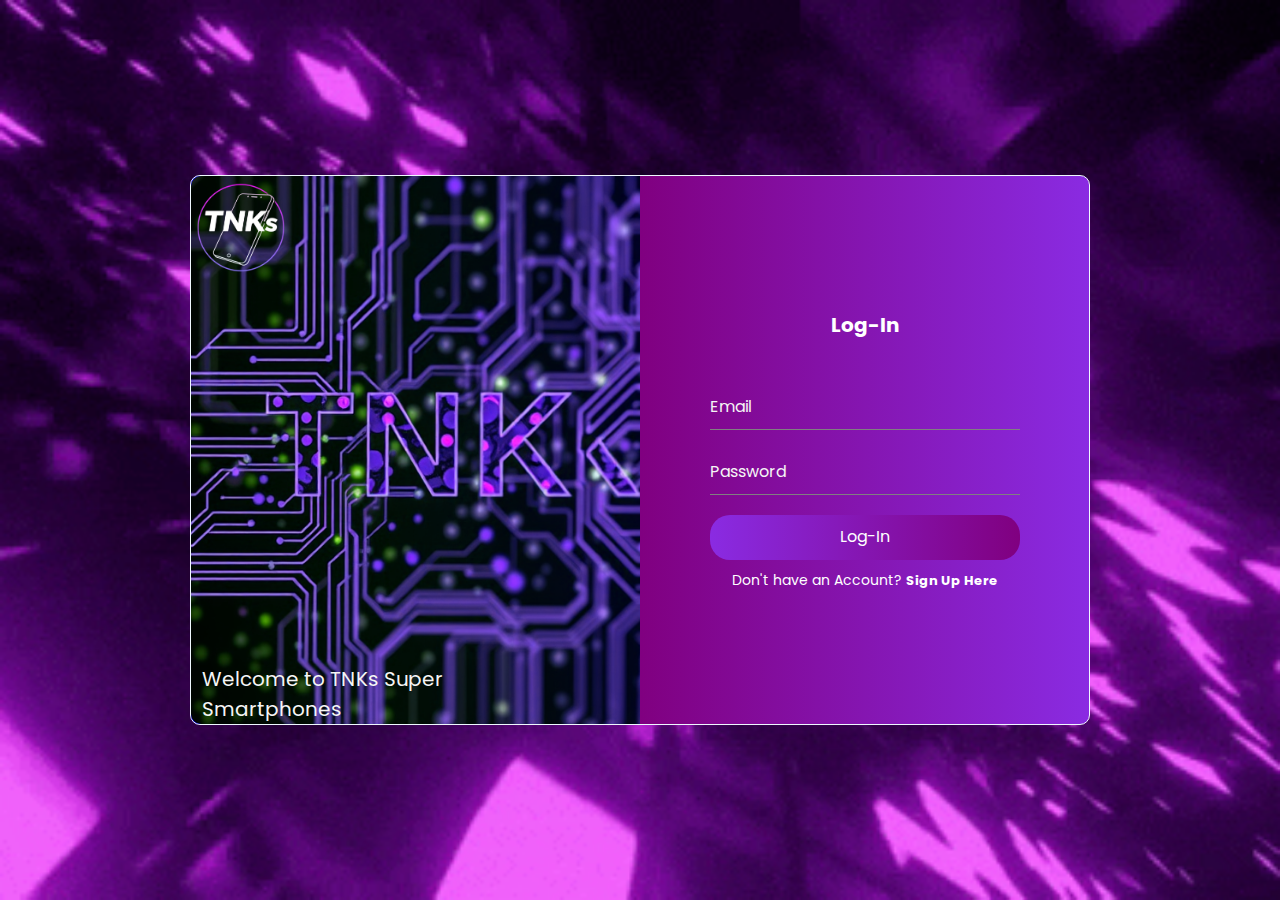
<file: index.html>
<!--Own Code-->
<!DOCTYPE html>
<!--Defining language of page-->
<html lang="en">
<head>
    <meta charset="UTF-8">
    <!--Title of Page-->
    <title>Log-in</title>
    <!--Linking CSS Stylesheet to HTML-->
    <link rel="stylesheet" href="CSS/Login.css">
    <!--Linking Bootstrap framework to HTML for old functions-->
    <link href="https://cdn.jsdelivr.net/npm/bootstrap@5.0.2/dist/css/bootstrap.min.css" rel="stylesheet">
    <!--Adds a more responsive design for smaller screens-->
    <meta name="viewport" content="width=device-width, initial-scale=1.0">
</head>
<!--Own Code End-->
<!--Bootstrap - Grid System, https://getbootstrap.com/docs/4.0/layout/grid/ & Own Code 
    (Creation of the Form and it's properties)-->
<body>
    <!--Background Class-->
    <div class="background">
        <!--Main container which holds the two columns-->
        <div class="container main">
            <!--Row container-->
            <div class="row">
                <!--Bootstrap element. Splits the container in half representing two columns. 
                    This is the left column for Logo and Welcome text-->
                <div class="col-md-6 left">
                    <!--Logo linked to homepage aka.. Guest Login-->
                    <a href="Pages/Home.html"><img src="Images/NavLogo.png" alt="Navlogo"></a>
                    <!--Text Class with welcome message-->
                    <div class="text">
                        <p>Welcome to TNKs Super Smartphones</p>
                    </div>
                </div>
                <!--Bootstrap element. Splits the container in half representing two columns. 
                    This is the right column for the login form-->
                <div class="col-md-6 right">
                    <!--input-box Class containing the form-->
                    <div class="input-box">
                        <!--Header for the Form-->
                        <header>Log-In</header>
                        <!--After completing login, the submission will take you to the completion page-->
                        <form action ="Pages/Login-complete.html">
                            <!--Email input-field-->
                            <div class="input-field">
                                <input type="email" class="input" id="email" required>
                                <label for="email">Email</label> 
                            </div> 
                            <!--Password input-field-->
                            <div class="input-field">
                                <input type="password" class="input" id="pass" required>
                                <label for="pass">Password</label>
                            </div> 
                            <!--Submit button which completes the form and links to completion page-->
                            <div class="input-field">
                                <input type="submit" class="submit" value="Log-In">
                            </div> 
                        </form> 
                    </div>
                    <!--Signup Class which links to the signup page if they don't have an account-->
                    <div class="signup">
                        <span>Don't have an Account? <a href="Pages/Signup.html">Sign Up Here</a></span>
                    </div>  
                </div>
            </div>
        </div>
    </div>
    <!--Bootstrap - Grid System & Own Code End-->
</body>
</html>
</file>
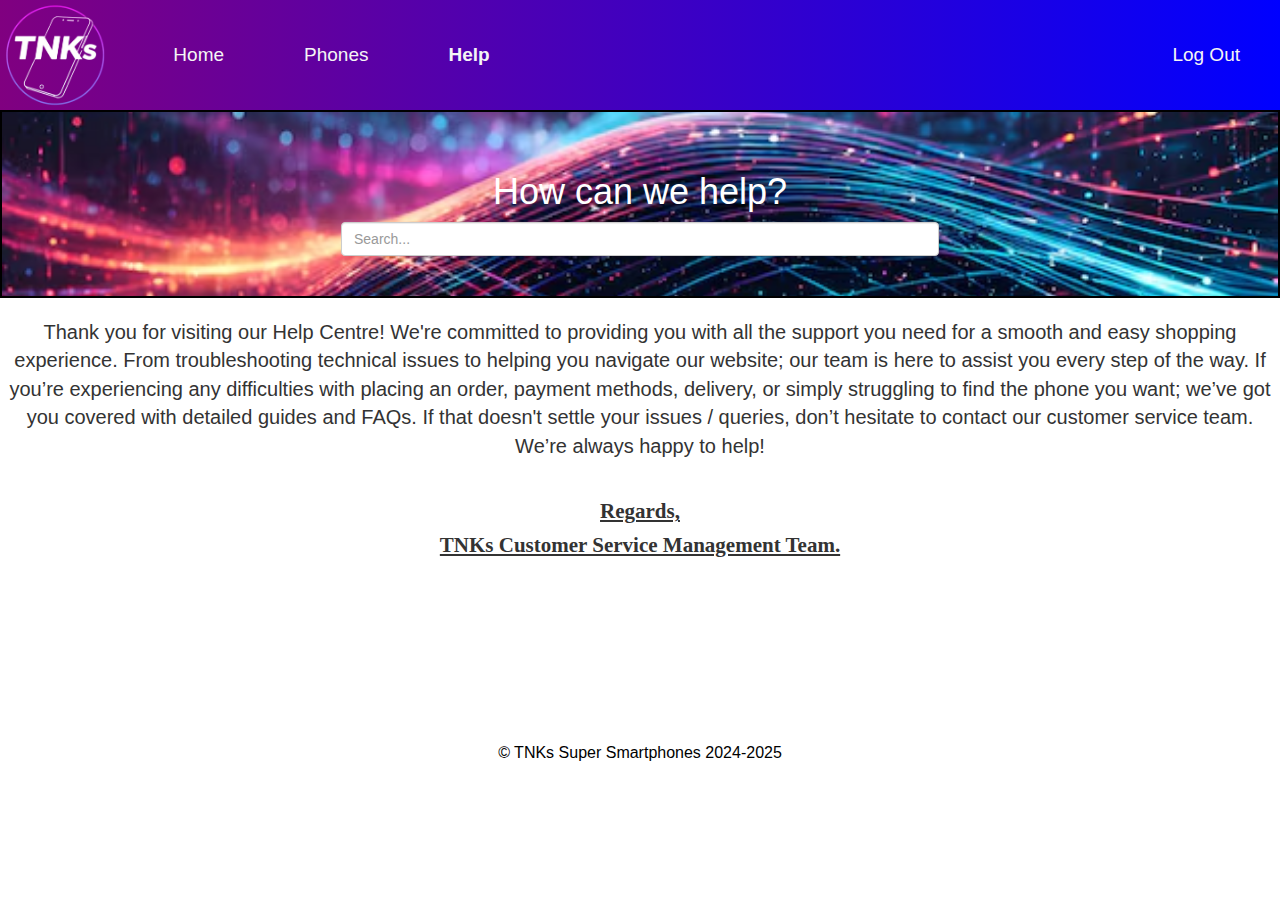
<file: Pages/Help.html>
<!--Own Code-->
<!DOCTYPE html>
<!--Defining language of page-->
<html lang="en">
<head>
    <meta charset="UTF-8">
    <!--Title of Page-->
    <title>Contact & Help</title>
    <!--Linking CSS Stylesheet to HTML-->
    <link rel="stylesheet" type="text/css" href="../CSS/Help.css">
    <!--Linking Bootstrap framework to HTML for old functions-->
    <link rel="stylesheet" href="https://maxcdn.bootstrapcdn.com/bootstrap/3.4.1/css/bootstrap.min.css">
    <!--Adds a more responsive design for smaller screens-->
    <meta name="viewport" content="width=device-width, initial-scale=1.0">
</head>
<!--Own Code End-->
<!--W3Schools - How to create a top navigation bar with CSS, https://www.w3schools.com/howto/howto_js_topnav.asp & 
Own Code (Hamburger Menu for smaller screens, Logo in navbar)-->
<body>
    <!--Top Navigation bar placed in header-->
    <header>
        <div class="topnav">
            <!--Logo class with the logo image placed inside, displayed in Navbar-->
            <div class="logo">
                <img src="../Images/NavLogo.png" alt="Logo">
            </div>
            <!--Navigation bar buttons which link to different pages. Index is the page displayed therefore has a class called active-->
            <a href="Home.html">Home</a>
            <a href="Phones.html">Phones</a>
            <a class="active" href="Help.html">Help</a>
            <!--Account class with a linked button which allows the user to log out-->
            <div class="account">
                <a href="../index.html">Log Out</a>
            </div>
            <!--Hamburger menu allowing for compatability with smaller screens-->
            <div class="hamburger" onclick="toggleMenu()">
                &#9776;
            </div>
        </div>
    </header>
<!--W3Schools - How to create a top navigation bar with CSS & Own Code; End-->

<!--Own Code-->
    <!--Heading for above search-bar Class-->
    <div class="headingsearch">
        <h1>How can we help?</h1>
        <!--Bootstrap search-bar function, creates a search bar by using the class to style it visually as a search bar, 
            additionally placeholder has been used to show it's a search bar to a customer-->
        <div class="search-container">
            <input type="search" class="form-control rounded" placeholder="Search...">
        </div>
    </div>
    <br>
    <!--Message Class for Help page-->
    <div class="message">
        <p>Thank you for visiting our Help Centre! We're committed to providing you with all the support you need for a smooth and easy shopping experience. From troubleshooting technical issues to helping you navigate our website; our team is here to assist you every step of the way. If you’re experiencing any difficulties with placing an order, payment methods, delivery, or simply struggling to find the phone you want; we’ve got you covered with detailed guides and FAQs. If that doesn't settle your issues / queries, don’t hesitate to contact our customer service team. We’re always happy to help! </p>
        <br>
        <h5>Regards,</h5>
        <h5>TNKs Customer Service Management Team.</h5>
    </div>

    <!--Copyright Class-->
    <div class="copyright">
        <br><br>
        <p>© TNKs Super Smartphones 2024-2025 </p>
    </div>    
    <!--Linking JavaScript file to HTML-->
    <script src="../JS/MainJS.js"></script>
    <!--Own Code End-->
</body>
</html>
</file>
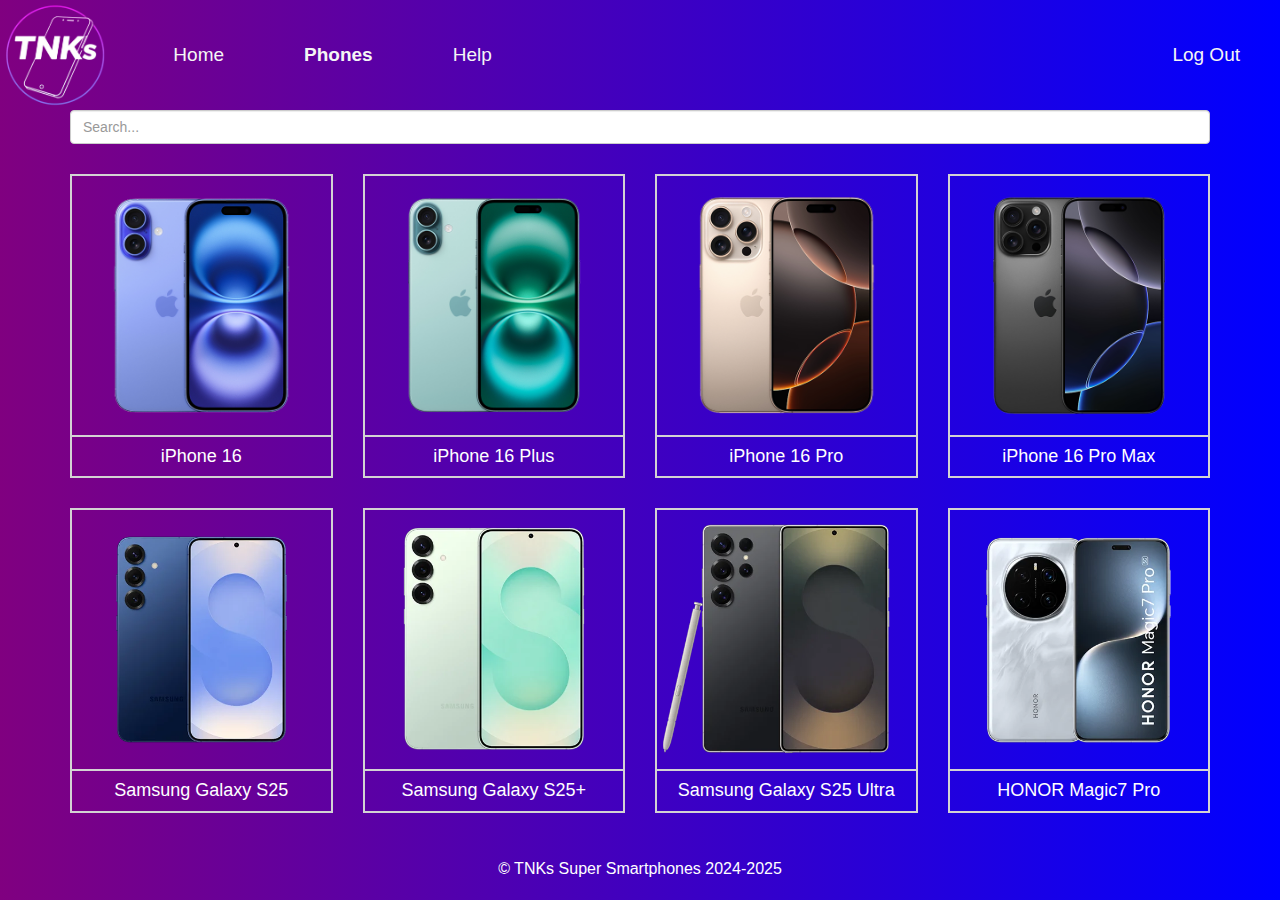
<file: Pages/Phones.html>
<!--Own Code-->
<!DOCTYPE html>
<!--Defining language of page-->
<html lang="en">
<head>
    <meta charset="UTF-8">
    <!--Title of Page-->
    <title>Phones</title>
    <!--Linking CSS Stylesheet to HTML-->
    <link rel="stylesheet" type="text/css" href="../CSS/Phones.css">
    <!--Linking Bootstrap framework to HTML-->
    <link rel="stylesheet" href="https://maxcdn.bootstrapcdn.com/bootstrap/3.4.1/css/bootstrap.min.css">
    <!--Adds a more responsive design for smaller screens-->
    <meta name="viewport" content="width=device-width, initial-scale=1.0">
</head>
<!--Own Code End-->
<!--W3Schools - How to create a top navigation bar with CSS, https://www.w3schools.com/howto/howto_js_topnav.asp & 
    Own Code (Hamburger Menu for smaller screens, Logo in navbar)-->
<body>
    <!--Top Navigation bar placed in header-->
    <header>
        <div class="topnav">
            <!--Logo class with the logo image placed inside, displayed in Navbar-->
            <div class="logo">
                <img src="../Images/NavLogo.png" alt="Logo">
            </div>
            <!--Navigation bar buttons which link to different pages. Phones.html is the page displayed therefore has a class called active-->
            <a href="Home.html">Home</a>
            <a class="active" href="Phones.html">Phones</a>
            <a class="help" href="Help.html">Help</a>
            <!--Account class with a linked button which allows the user to log out-->
            <div class="account">
                <a href="../index.html">Log Out</a>
            </div>
            <!--Hamburger menu allowing for compatability with smaller screens-->
            <div class="hamburger" onclick="toggleMenu()">
                &#9776;
            </div>
        </div>
    </header>
<!--W3Schools - How to create a top navigation bar with CSS & Own Code; End-->

<!--Bootstrap - Grid System, https://getbootstrap.com/docs/4.0/layout/grid/ & Own Code 
    (Photos in each border, defining rows, Hyperlinks to websites, Search Bar)-->
    <!--Container Class-->
    <div class="container">
        <!--Bootstrap row function, keeps search bar in the center-->
        <div class="row justify-content-center">
            <!--Boostrap function, keeps the search bar as one column allowing full container to be used as search bar-->
          <div class="col-md-12">
            <!--search-container Class-->
            <div class="search-container">
                <!--Bootstrap search-bar function, creates a search bar by using the class to style it visually as a search bar, 
                    additionally placeholder has been used to show it's a search bar to a customer-->
              <input type="text" id="search-input" class="form-control search-input" placeholder="Search...">
            </div>
          </div>
        </div>
    </div>
    <!--Container Class-->
    <div class="container">
        <!--First row of Phones Class-->
        <div class="row r1">
            <!--iPhone 16 Class-->
            <div class="I16">
                <!--Bootstrap Function, Splits the whole column into 4 parts + Centers text & Picture 1/4-->
                <div class="col-sm-3 text-center">
                    <!--Importing Phone Picture-->
                    <img src="../Images/PhonePics/I16.png" alt="I16">
                    <!--Text Class (Phone title & Hyperlink to Website to buy phone)-->
                    <div class="text">
                        <a href="https://www.apple.com/uk/shop/buy-iphone/iphone-16/6.1-inch-display-128gb-ultramarine?afid=p238%7CsWBGjaMHP-dc_mtid_187079nc38483_pcrid_714542375950_pgrid_170878479547_pntwk_g_pchan_local_pexid__ptid_pla-2361610257290_&cid=aos-uk-kwgo-pla-iphone--slid---product-MYEC3QN/A-UK">
                            <h4>iPhone 16</h4>
                        </a>
                    </div>
                </div>
            </div>
            <!--iPhone 16 Plus Class-->
            <div class="I16plus">
                <!--Bootstrap Function, Splits the whole column into 4 parts + Centers text & Picture 2/4-->
                <div class="col-sm-3 text-center">
                    <!--Importing Phone Picture-->
                    <img src="../Images/PhonePics/I16plus.png" alt="I16+">
                    <!--Text Class (Phone title & Hyperlink to Website to buy phone)-->
                    <div class="text">
                        <a href="https://www.apple.com/uk/shop/buy-iphone/iphone-16/6.7-inch-display-128gb-teal?afid=p238%7CsWBGjaMHP-dc_mtid_187079nc38483_pcrid_714542375950_pgrid_170878479547_pntwk_g_pchan_local_pexid__ptid_pla-2361610257290_&cid=aos-uk-kwgo-pla-iphone--slid---product-MYEC3QN%2FA-UK">
                            <h4>iPhone 16 Plus</h4>
                        </a>
                    </div>
                </div>
            </div>
            <!--iPhone 16 Pro Class-->
            <div class="I16pro">
                <!--Bootstrap Function, Splits the whole column into 4 parts + Centers text & Picture 3/4-->
                <div class="col-sm-3 text-center">
                    <!--Importing Phone Picture-->
                    <img src="../Images/PhonePics/I16pro.png" alt="I16P">
                    <!--Text Class (Phone title & Hyperlink to Website to buy phone)-->
                    <div class="text">
                        <a href="https://www.apple.com/uk/shop/buy-iphone/iphone-16-pro/6.3-inch-display-128gb-desert-titanium?afid=p238%7Cs83uVKYdJ-dc_mtid_187079nc38483_pcrid_714542375956_pgrid_170878479747_pntwk_g_pchan_local_pexid__ptid_pla-2361501380145_&cid=aos-uk-kwgo-pla-iphone--slid---product-MYNF3QN%2FA-UK">
                            <h4>iPhone 16 Pro</h4>
                        </a>
                    </div>
                </div>
            </div>
            <!--iPhone 16 Pro Max Class-->
            <div class="I16promax">
                <!--Bootstrap Function, Splits the whole column into 4 parts + Centers text & Picture 4/4-->
                <div class="col-sm-3 text-center">
                    <!--Importing Phone Picture-->
                    <img src="../Images/PhonePics/I16promax.png" alt="I16PM">
                    <!--Text Class (Phone title & Hyperlink to Website to buy phone)-->
                    <div class="text">
                        <a href="https://www.apple.com/uk/shop/buy-iphone/iphone-16-pro/6.3-inch-display-128gb-desert-titanium?afid=p238%7Cs83uVKYdJ-dc_mtid_187079nc38483_pcrid_714542375956_pgrid_170878479747_pntwk_g_pchan_local_pexid__ptid_pla-2361501380145_&cid=aos-uk-kwgo-pla-iphone--slid---product-MYNF3QN%2FA-UK">
                            <h4>iPhone 16 Pro Max</h4>
                        </a>
                    </div>
                </div>
            </div>
        </div>
        <!--Second row of Phones Class-->
        <div class="row r2">
            <!--Samsung S25 Class-->
            <div class="S25">
                <!--Bootstrap Function, Splits the whole column into 4 parts + Centers text & Picture 1/4-->
                <div class="col-sm-3 text-center">
                    <!--Importing Phone Picture-->
                    <img src="../Images/PhonePics/S25.png" alt="S25">
                    <!--Text Class (Phone title & Hyperlink to Website to buy phone)-->
                    <div class="text">
                        <a href="https://www.samsung.com/uk/business/smartphones/galaxy-s/galaxy-s25-navy-256gb-sm-s931bdbgeub/buy/?cid=UK_PPC_4586843643_ID~GLB0006AEL_CN~Paradigm-Series-PLA_BS~mx_PR~f1h25_SB~smart_PH~on_MK~gb_OB~conv_FS~hobl_FF~-&ad=730129434225&gad_source=1&gclid=EAIaIQobChMIo5b27uCqiwMVJ5dQBh3NvwQ8EAQYAiABEgIeJvD_BwE&gclsrc=aw.ds">
                            <h4>Samsung Galaxy S25</h4>
                        </a>
                    </div>
                </div>
            </div>
            <!--Samsung S25 Plus Class-->
            <div class="S25+">
                <!--Bootstrap Function, Splits the whole column into 4 parts + Centers text & Picture 2/4-->
                <div class="col-sm-3 text-center">
                    <!--Importing Phone Picture-->
                    <img src="../Images/PhonePics/S25+.png" alt="S25+">
                    <!--Text Class (Phone title & Hyperlink to Website to buy phone)-->
                    <div class="text">
                        <a href="https://www.samsung.com/uk/business/smartphones/galaxy-s/galaxy-s25-plus-blueblack-512gb-online-exclusive-sm-s936bzkgeub/buy/">
                            <h4>Samsung Galaxy S25+</h4>
                        </a>
                    </div>
                </div>
            </div>
            <!--Samsung S25 Ultra Class-->
            <div class="S25U">
                <!--Bootstrap Function, Splits the whole column into 4 parts + Centers text & Picture 3/4-->
                <div class="col-sm-3 text-center">
                    <!--Importing Phone Picture-->
                    <img src="../Images/PhonePics/S25U.png" alt="S25U">
                    <!--Text Class (Phone title & Hyperlink to Website to buy phone)-->
                    <div class="text">
                        <a href="https://www.samsung.com/uk/business/smartphones/galaxy-s/galaxy-s25-ultra-titanium-black-1tb-sm-s938bzkheub/buy/">
                            <h4>Samsung Galaxy S25 Ultra</h4>
                        </a>
                    </div>
                </div>
            </div>
            <!--HONOR Magic7 Pro Class-->
            <div class="HM7P">
                <!--Bootstrap Function, Splits the whole column into 4 parts + Centers text & Picture 4/4-->
                <div class="col-sm-3 text-center">
                    <!--Importing Phone Picture-->
                    <img src="../Images/PhonePics/HonorM7P.png" alt="Honor">
                    <!--Text Class (Phone title & Hyperlink to Website to buy phone)-->
                    <div class="text">
                        <a href="https://www.honor.com/uk/phones/honor-magic7-pro/buy/?utm_source=google&utm_medium=cpc&utm_campaign=m7p_lau_uk_ec_conv_pur_int_search_p_ms&gad_source=1&gclid=EAIaIQobChMIkoqExOGqiwMVjZRQBh3VMglEEAAYASAAEgI92vD_BwE">
                            <h4>HONOR Magic7 Pro</h4>
                        </a>
                    </div>
                </div>
            </div>
        </div>
    </div>
    <!--Bootstrap - Grid System & Own Code; End-->

    <!--Own Code-->
    <!--Copyright Class-->
    <div class="copyright">
        <br><br>
        <p>© TNKs Super Smartphones 2024-2025 </p>
    </div>    
    <!--Linking JavaScript file to HTML-->
    <script src="../JS/MainJS.js"></script>
    <!--Own Code End-->
</body>
</html>
</file>
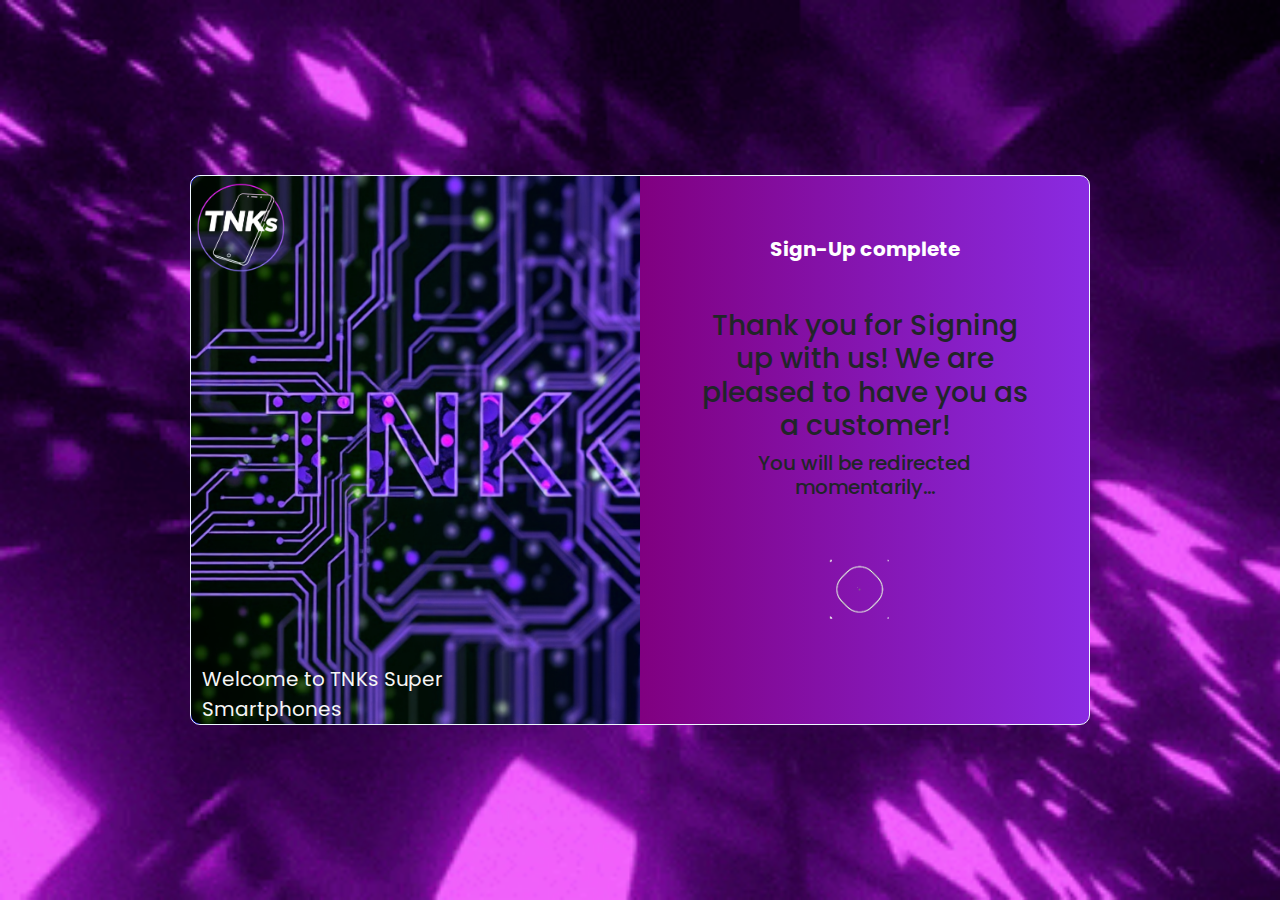
<file: Pages/Signup-complete.html>
<!--Own Code-->
<!DOCTYPE html>
<!--Defining language of page-->
<html lang="en">
<head>
    <meta charset="UTF-8">
    <!--Title of Page-->
    <title>Sign-up Complete</title>
    <!--Linking CSS Stylesheet to HTML-->
    <link rel="stylesheet" href="../CSS/Login.css">
    <!--Linking Bootstrap framework to HTML for old functions-->
    <link href="https://cdn.jsdelivr.net/npm/bootstrap@5.0.2/dist/css/bootstrap.min.css" rel="stylesheet">
    <!--Adds a more responsive design for smaller screens-->
    <meta name="viewport" content="width=device-width, initial-scale=1.0">
</head>
<!--Own Code End-->
<!--Bootstrap - Grid System, https://getbootstrap.com/docs/4.0/layout/grid/ & Own Code-->
<body>
    <!--Background Class-->
    <div class="background">
        <!--Main container which holds the two columns-->
        <div class="container main">
            <!--Row container-->
            <div class="row">
                <!--Bootstrap element. Splits the container in half representing two columns. 
                    This is the left column for Logo and Welcome text-->
                <div class="col-md-6 left">               
                    <!--Logo linked to homepage aka.. Guest Login--> 
                    <a href="Home.html"><img src="../Images/NavLogo.png" alt="Navlogo"></a>
                    <!--Text Class with welcome message-->
                    <div class="text">
                        <p>Welcome to TNKs Super Smartphones</p>
                    </div>
                </div>
                <!--Bootstrap element. Splits the container in half representing two columns. 
                    This is the right column for the Signup form-->
                <div class="col-md-6 right">
                    <!--Re-using input-box container to keep text positioned-->
                    <div class="input-box">
                        <!--Header for the completion Message-->
                        <header>Sign-Up complete</header>
                        <!--Complete Class to inform user of Successful Sign-Up and Redirection notice-->
                        <div class="complete">
                            <h3>Thank you for Signing up with us! We are pleased to have you as a customer!
                            <br></h3><h5>You will be redirected momentarily...</h5>
                        </div>
                    </div>
                    <!--Loading class which displays a Loading gif animation-->
                    <div class="loading">
                        <img src="../Images/loading.gif" alt="loading"/>
                    </div>
                </div>
            </div>
        </div>
    </div>
<!--This JavaScript function delays the redirection to the Home.html webpage by 4.5 seconds-->
<script>setTimeout(function() {window.location.href = "Home.html"; }, 4500);</script>
<!--Bootstrap - Grid System & Own Code End-->
</body>
</html>
</file>
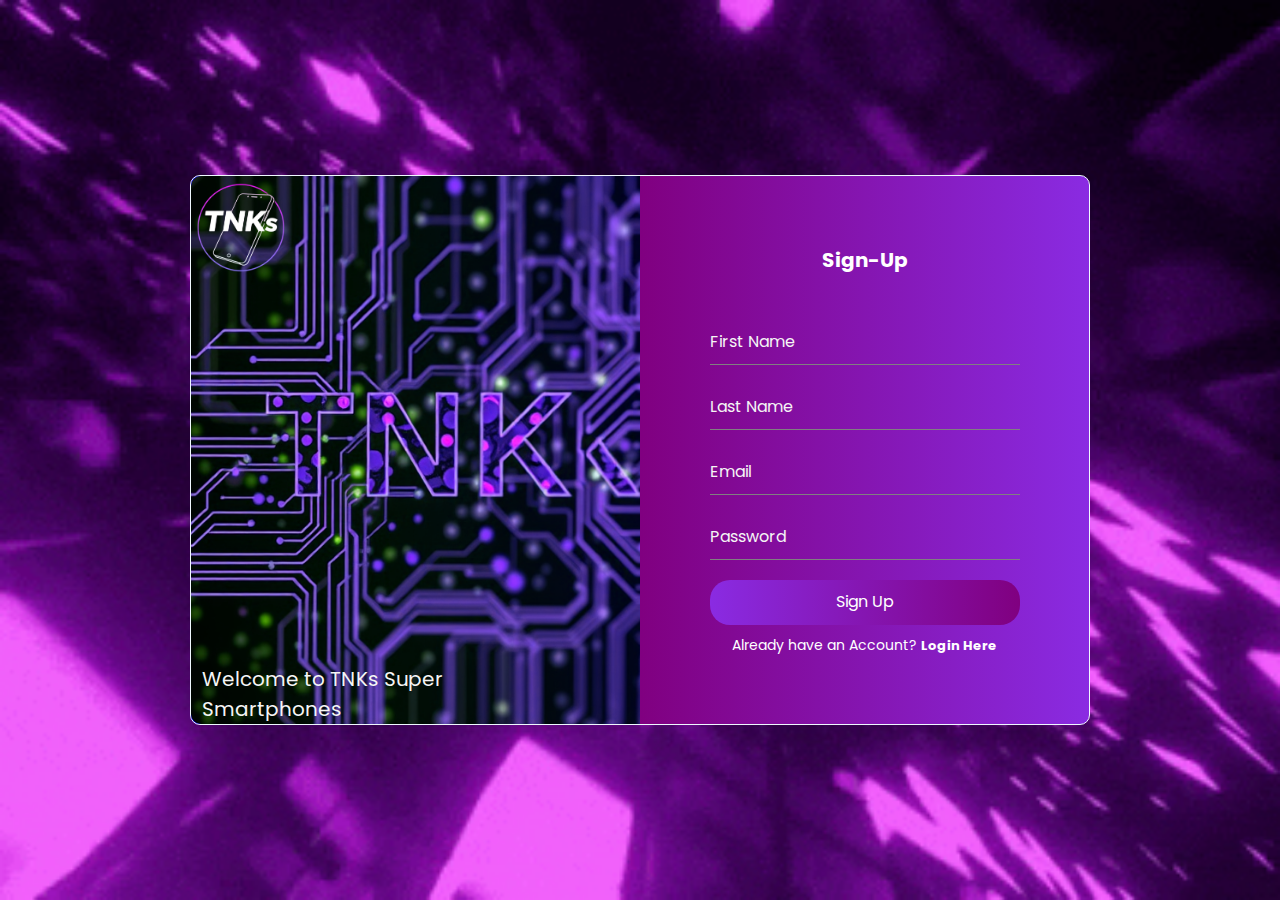
<file: Pages/Signup.html>
<!--Own Code-->
<!DOCTYPE html>
<!--Defining language of page-->
<html lang="en">
<head>
    <meta charset="UTF-8">
    <!--Title of Page-->
    <title>Sign-up</title>
    <!--Linking CSS Stylesheet to HTML-->
    <link rel="stylesheet" href="../CSS/Login.css">
    <!--Linking Bootstrap framework to HTML for old functions-->
    <link href="https://cdn.jsdelivr.net/npm/bootstrap@5.0.2/dist/css/bootstrap.min.css" rel="stylesheet">
    <!--Adds a more responsive design for smaller screens-->
    <meta name="viewport" content="width=device-width, initial-scale=1.0">
</head>
<!--Own Code End-->
<!--Bootstrap - Grid System, https://getbootstrap.com/docs/4.0/layout/grid/ & Own Code 
    (Creation of the Form and it's properties)-->
<body>
    <!--Background Class-->
    <div class="background">
        <!--Main container which holds the two columns-->
        <div class="container main">
            <!--Row container-->
            <div class="row">
                <!--Bootstrap element. Splits the container in half representing two columns. 
                    This is the left column for Logo and Welcome text-->
                <div class="col-md-6 left">               
                    <!--Logo linked to homepage aka.. Guest Login--> 
                    <a href="Home.html"><img src="../Images/NavLogo.png" alt="Navlogo"></a>
                    <!--Text Class with welcome message-->
                    <div class="text">
                        <p>Welcome to TNKs Super Smartphones</p>
                    </div>
                </div>
                <!--Bootstrap element. Splits the container in half representing two columns. 
                    This is the right column for the Signup form-->
                <div class="col-md-6 right">
                    <!--input-box Class containing the form-->
                    <div class="input-box">
                        <!--Header for the Form-->
                        <header>Sign-Up</header>
                        <!--After completing Signup, the submission will take you to the completion page-->
                        <form action ="Signup-complete.html">
                            <!--First Name input-field-->
                            <div class="input-field">
                                <input type="text" class="input" id="fname" required>
                                <label for="fname">First Name</label>
                            </div>
                            <!--Last Name input-field--> 
                            <div class="input-field">
                                <input type="text" class="input" id="lname" required>
                                <label for="lname">Last Name</label>
                            </div> 
                            <!--Email input-field-->
                            <div class="input-field">
                                <input type="email" class="input" id="email" required>
                                <label for="email">Email</label> 
                            </div> 
                            <!--Password input-field-->
                            <div class="input-field">
                                <input type="password" class="input" id="pass" required>
                                <label for="pass">Password</label>
                            </div> 
                            <!--Submit button which completes the form and links to completion page-->
                            <div class="input-field">
                                <input type="submit" class="submit" value="Sign Up">
                            </div> 
                        </form>
                    </div>
                    <!--Login Class which links to the signup page if they don't have an account-->
                    <div class="login">
                        <span>Already have an Account? <a href="../index.html">Login Here</a></span>
                    </div>
                </div>
            </div>
        </div>
    </div>
    <!--Bootstrap - Grid System & Own Code End-->
</body>
</html>
</file>
<file: CSS/Login.css>
/*Own Code*/
/* Custom Font */
@import url('https://fonts.googleapis.com/css2?family=Poppins:wght@300;400;500;600;700&display=swap');
html {
    overflow: scroll;
    overflow-x: hidden;
}

::-webkit-scrollbar {
    width: 0;
    background: transparent;
}
/* Applying Custom Font */
* {
    font-family:'Poppins', sans-serif;
}
/*Background Assets */
.background {
    background:url(../Images/download.gif);
    background-position: center;
    background-size: cover;
    background-repeat: no-repeat;
    padding: 0 20px 0 20px;
}
/* Display Settings */
.main {
    display: flex;
    justify-content: center;
    align-items: center;
    min-height: 100vh;
}
/* Central Border-box properties */
.row {
    width: 900px;
    height: 550px;
    border: solid 1px aliceblue;
    border-radius: 10px;
    background: linear-gradient(to right, blue, purple, blueviolet);
    animation: bordermove 4s infinite;
}
/* Breathing box-shadow */
@keyframes bordermove {
    40% {box-shadow: 0px 10px 20px 30px blueviolet;}
}
/* Image inside the box on the left properties*/
.left {
    background-image: url("../Images/Loginsideimage.png");
    background-position: center;
    background-size: cover;
    background-repeat: no-repeat;
    position: relative;
    border-radius: 10px 0 0 10px;
}
/*TNK Logo properties and positioning*/
img{
    width: 100px;
    position: absolute;
    top: 3px;
    left: 1px;
}
/*Welcome Text positioning*/
.text {
    position: absolute;
    top: 96%;
    left: 35%;
    transform: translate(-50%, -50%);
}
/*Welcome Text properties*/
.text p {
    color: whitesmoke;
    font-size: 20px;
}
/*Functions on right side properties*/
.right {
    display: flex;
    justify-content: center;
    flex-direction: column;
    align-items: center;
    position: relative;
    height: 100%;
}
/*Input Box Positioning and Sizing*/
.input-box {
    width: 330px;
    box-sizing: border-box;
} 
/*Header (Login / Sign-Up) properties*/
.input-box header {
    color: white;
    font-weight: bolder;
    font-size: 20px;
    text-align: center;
    margin-bottom: 45px;
}
/*Input field positioning + properties*/
.input-field {
    display: flex;
    flex-direction: column;
    position: relative;
    color: whitesmoke;
    padding: 0 10px 0 10px;
}
/*Input class spacing + properties*/
.input {
    height: 45px;
    width: 100%;
    background: transparent;
    border: none;
    border-bottom: 1px solid grey;
    outline: none;
    margin-bottom: 20px;
}
/*Input field titles positioning + transition*/
.input-box .input-field label {
    position: absolute;
    top: 10px;
    left: 10px;
    pointer-events: none;
    transition: 0.2s;
}
/*Input field (Title moves up when focused on)*/
.input-field .input:focus ~ label{
    top: -10px;
    font-size: 10px;
}
/*Input field (if text is present in input field, title will stay moved up)*/
.input-field .input:valid ~ label {
    top: -10px;
    font-size: 10px;
    color: wheat;
}
/*Login / Signup button properties and positioning*/
.submit {
    border: none;
    outline: none;
    height: 45px;
    background: linear-gradient(to left, purple, blueviolet);
    color: white;
    border-radius: 20px;
    transition: 0.2s;
}
/*Hover properties for Login / Signup button*/
.submit:hover {
    color: black;
}
/*Text + Hyperlink to Signup/Login properties and positioning*/
.signup {
    text-align: center;
    font-size: 14px;
    margin-top: 10px;
}
.login {
    text-align: center;
    font-size: 14px;
    margin-top: 10px;
}
/*Text colour properties*/
span {
    color: white;
}
/*Hyperlink properties*/
span a {
    text-decoration: none;
    font-weight: bold;
    color: white;
    font-size: 13px;
    transition: 0.2s;
}
/*Hyperlink hover properties*/
span a:hover {
    color: black;
    text-decoration: underline;
}
/*Heading 3 Positioning and properties*/
h3 {
    position: relative;
    color: white;
    text-align: center;
}
/*Heading 5 Positioning and properties*/
h5 {
    position: relative;
    color: white;
    text-align: center;
}
/*Loading gif positioning on Sign-up / Log-in completed webpage*/
.loading img {
    position: relative;
    width: 50%;
    margin-left: 100px;
}
/*Smaller Screen Content*/
@media only screen and (max-width: 768px){
    /*Positioning the TNK background inside the border to fit smaller screens*/
    .left {
        height: 130px;
        border-radius: 11px 10px 0 0;
    }
    .right {
        height: 0px;
    }
    /*Positioning the TNK logo inside the border to fit smaller screens*/
    img {
        width: 80px;
        position: absolute;
        left: 41.4%;
    }
    /*Positioning the "Welcome to TNKs Super Smartphones" message below the TNK logo*/
    .text {
        position: absolute;
        top: 80%;
        left: 50%
    }
    /*Making the text smaller to fit the smaller screen */
    .text p{
        font-size: 17px;
    }
    /*Limiting how big the border can be*/
    .row{
        max-width: 420px;
        width: 100%;
    }
    /*Loading gif positioning on Sign-up / Log-in completed webpage on smaller displays*/
    .loading img {
        position: relative;
        width: 50%;
        margin-left: -70px;
    }
}
</file>
<file: CSS/Help.css>
/*Own Code*/

/*Hides overflow of text in a page*/
html {
    overflow: scroll;
    overflow-x: hidden;
}
/*Hiding the scrollbar*/

::-webkit-scrollbar {
    width: 0;
}
/*Navigation bar positioning*/
.topnav {
    display: flex; 
    align-items: center; 
    justify-content: flex-start;
    background-image: linear-gradient(to right, purple, blue);
    flex-wrap: wrap;   
}
/*Navbar Logo positioning*/
.topnav .logo {
    margin-right: 20px; 
}
/*Navbar logo sizing*/
.topnav .logo img {
    height: 110px; 
}
/*Navbar buttons positioning & properties*/
.topnav a {
    color: whitesmoke;
    display: flex;
    align-items: center; 
    text-decoration: none;
    padding: 40px 40px;
    border-spacing: 70px;
    font-size: 19px;
    box-sizing: border-box;
    border: none; 
    background: transparent;
    transition: 0.3s ease, color 0.3s ease;
}
/*Navbar button hover properties*/
.topnav a:hover {
    color: aqua;
    text-decoration: underline;
    transition:0.3s ease, color 0.3s ease-in-out;
}
/*Navbar active button display properties to disguinish which is active*/
.topnav a.active {
    font-weight:bolder;
}
/*Navbar login button positioning*/
.topnav .account {
    position: relative;
    margin-left: auto;
}
/*Background to the search bar, Border positioning, properties and sizing*/
.headingsearch {
    border: solid 2px black;
    padding: 40px;
    background-image: url("../Images/HPageBack.avif");
    background-size: cover;
    background-position: center;
    background-repeat: no-repeat;
}
/*"How can we help?" properties & positioning*/
.headingsearch h1 {
    color: white;
    text-align: center;
}
/*Search Bar positioning & sizing*/
.search-container{
    position: relative;
    margin-left: auto;
    margin-right: auto;
    width: 50%;
}
/*"Thank You" message properties (font, font-size) & positioning*/
.message p {
    font-family: 'Gill Sans', 'Gill Sans MT', Calibri, 'Trebuchet MS', sans-serif;
    font-size: 20px;
    text-align: center;
}
/*"Signature" properties (font, font-size, font-weight) & positioning*/
.message h5 {
    font-family: Cambria, Cochin, Georgia, Times, 'Times New Roman', serif;
    font-size: 21px;
    text-align: center;
    font-weight: bold;
    text-decoration: underline;
}
/*Copyright for Client placed in the bottom-centre, in white text and medium font size  */
.copyright {
    padding-top: 130px;
    color: black;
    text-align: center;
    font-size: 16px;
}
/*Smaller Screen Content*/
@media screen and (max-width: 768px) {
    /*Puts the navbar icon in the centre at the top of the navbar*/
    .topnav .logo img {
        display: block;
        margin-left: auto;
        margin-right: auto;
        width: auto;
    }
    /*Changes the navbar into a column style and positions to the centre*/
    .topnav {
        flex-direction: column;
        align-items: center;
        justify-content: center;
        padding-top: 10px;
        position: relative;
    }

    /* Hides the navbar until the hamburger icon is clicked. Positions the buttons of the navbar in the centre  
       whilst keeping original aspects of bigger screen navbar*/
    .topnav a {
        display: none;
        padding: 15px;
        font-size: 18px;
        width: 100%; 
        text-align: center; 
        border: solid 2px red;
        border-radius: 20px;   
        margin-bottom: 5px;
        background-image:linear-gradient(to right,blue, purple);
    }

    /* Display the buttons when the menu is active */
    .topnav.active a {
        display: block;
    }

    /* Show the hamburger icon on smaller screens & positions it in the bottom right */
    .hamburger {
        display: block;
        font-size: 30px;
        color: white;
        cursor: pointer;
        margin-left: auto;
        padding: 15px;
    }
}

/*Hides the hamburger icon that was on the smaller screen*/
@media screen and (min-width: 769px) {
    .hamburger {
        display: none; 
    }
}
</file>
<file: CSS/Phones.css>
/*Own Code*/

/*Hides overflow of text in a page*/
html {
    overflow: scroll;
    overflow-x: hidden;
}
/*Hiding the scrollbar*/
::-webkit-scrollbar {
    width: 0;
}
/*Background Colour*/
body {
    background: linear-gradient(to right, purple, blue)
}
/*Navigation bar positioning*/
.topnav {
    display: flex; 
    align-items: center; 
    justify-content: flex-start;
    background-image: linear-gradient(to right, purple, blue);
    flex-wrap: wrap;   
}
/*Navbar Logo positioning*/
.topnav .logo {
    margin-right: 20px; 
}
/*Navbar logo sizing*/
.topnav .logo img {
    height: 110px; 
}
/*Navbar buttons positioning & properties*/
.topnav a {
    color: whitesmoke;
    display: flex;
    align-items: center; 
    text-decoration: none;
    padding: 40px 40px;
    border-spacing: 70px;
    font-size: 19px;
    box-sizing: border-box;
    border: none; 
    background: transparent;
    transition: 0.3s ease, color 0.3s ease;
}
/*Navbar button hover properties*/
.topnav a:hover {
    color: aqua;
    text-decoration: underline;
    transition:0.3s ease, color 0.3s ease-in-out;
}
/*Navbar active button display properties to disguinish which is active*/
.topnav a.active {
    font-weight:bolder;
}
/*Navbar login button positioning*/
.topnav .account {
    position: relative;
    margin-left: auto;
}
/*Search Bar*/
.search-container {
    position: relative;
    margin-bottom: 20px;
  }

/*Border Container for each image title*/
.text {
    border: solid lightgrey 2px;
}
/*Phone Title text color*/
.text a{
    color: white;
}
/*Phone Title text color when hovering*/
.text a:hover {
    text-decoration: underline;
    color: lightslategray;

}
/*Phone's Row 1 and Row 2*/ 
/*Row 1, Image at max width, Border Properties and positioning*/
.r1 img {
    max-width: 100%;
    border-top: solid 2px lightgrey;
    border-left: solid 2px lightgrey;
    border-right: solid 2px lightgrey;
    box-sizing: border-box;
    margin-top: 10px;
}
/*Row 2, Image at max width, Border Properties and positioning*/
.r2 img {
    max-width: 100%;
    border-top: solid 2px lightgrey;
    border-left: solid 2px lightgrey;
    border-right: solid 2px lightgrey;
    box-sizing: border-box;
    margin-top: 30px;
}
/*Copyright for Client placed in the bottom-centre, in white text and medium font size  */
.copyright {
    color: white;
    text-align: center;
    font-size: 16px;
}
/*Smaller Screen Content*/
@media screen and (max-width: 768px) {
    /*Puts the navbar icon in the centre at the top of the navbar*/
    .topnav .logo img {
        display: block;
        margin-left: auto;
        margin-right: auto;
        width: auto;
    }
    /*Changes the navbar into a column style and positions to the centre*/
    .topnav {
        flex-direction: column;
        align-items: center;
        justify-content: center;
        padding-top: 10px;
        position: relative;
    }

    /* Hides the navbar until the hamburger icon is clicked. Positions the buttons of the navbar in the centre  
       whilst keeping original aspects of bigger screen navbar*/
    .topnav a {
        display: none;
        padding: 15px;
        font-size: 18px;
        width: 100%; 
        text-align: center; 
        border-radius: 20px;   
        margin-bottom: 5px;
        background-image:linear-gradient(to right,blue, purple);
    }

    /* Display the buttons when the menu is active */
    .topnav.active a {
        display: block;
    }

    /* Show the hamburger icon on smaller screens & positions it in the bottom right */
    .hamburger {
        display: block;
        font-size: 30px;
        color: white;
        cursor: pointer;
        margin-left: auto;
        padding: 15px;
    }
    .r1 .col-sm-6 {
        margin-top: -130px;
    }
    .r1 .col-sm-6, .r2 .col-sm-6 {
        width: 50%; /* Makes each item take up 50% of the row width */
        display: inline-block; /* Stack the items vertically */
    }
}

/*Hides the hamburger icon that was on the smaller screen*/
@media screen and (min-width: 769px) {
    .hamburger {
        display: none; 
    }

}
</file>
